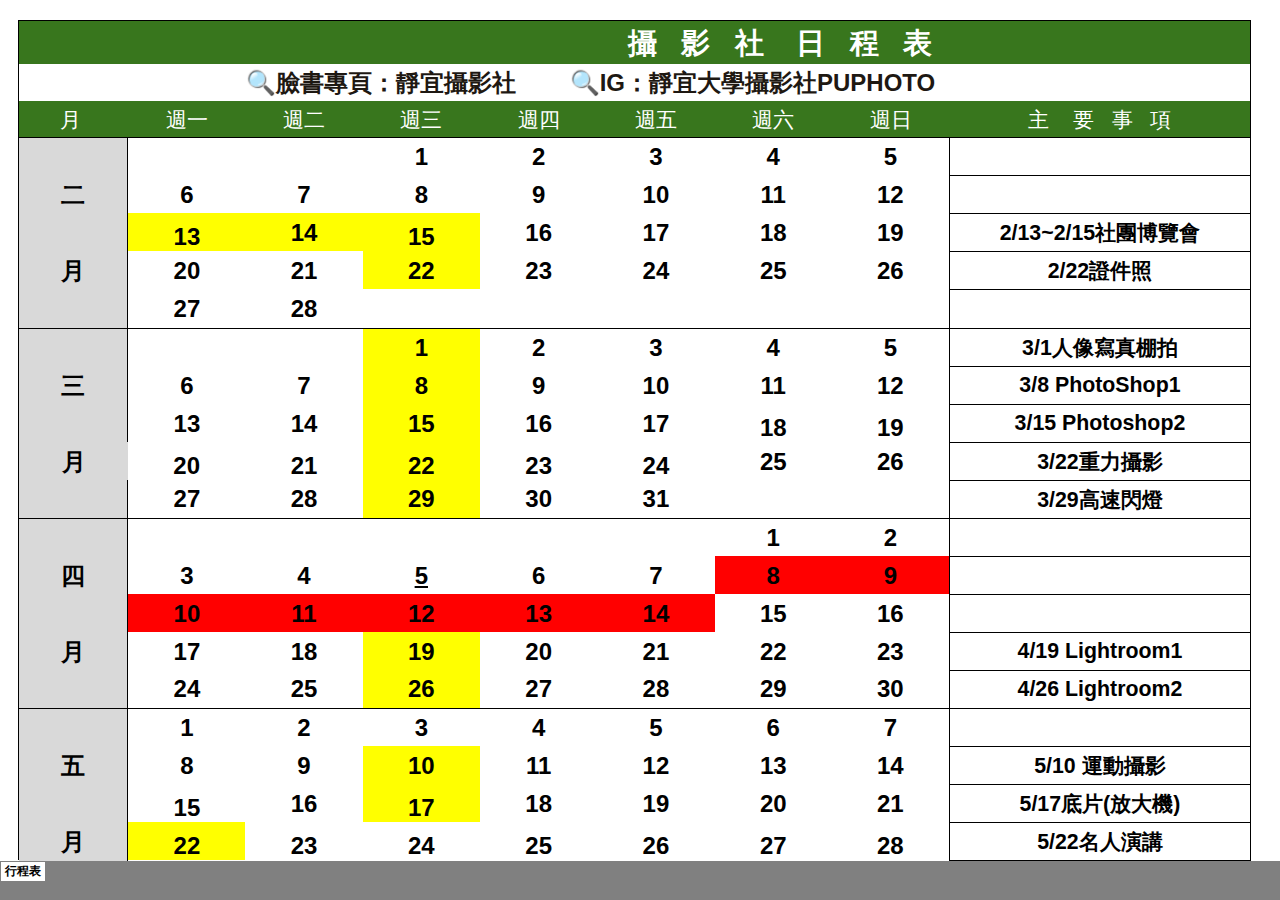
<file: 1112攝影社學期行程表(1).htm>
<html xmlns:v="urn:schemas-microsoft-com:vml"
xmlns:o="urn:schemas-microsoft-com:office:office"
xmlns:x="urn:schemas-microsoft-com:office:excel"
xmlns="http://www.w3.org/TR/REC-html40">

<head>
<meta name="Excel Workbook Frameset">
<meta http-equiv=Content-Type content="text/html; charset=big5">
<meta name=ProgId content=Excel.Sheet>
<meta name=Generator content="Microsoft Excel 15">
<link rel=File-List href="1112��v���Ǵ���{��(1).files/filelist.xml">
<![if !supportTabStrip]>
<link id="shLink" href="1112��v���Ǵ���{��(1).files/sheet001.htm">

<link id="shLink">

<script language="JavaScript">
<!--
 var c_lTabs=1;

 var c_rgszSh=new Array(c_lTabs);
 c_rgszSh[0] = "��{��";



 var c_rgszClr=new Array(8);
 c_rgszClr[0]="window";
 c_rgszClr[1]="buttonface";
 c_rgszClr[2]="windowframe";
 c_rgszClr[3]="windowtext";
 c_rgszClr[4]="threedlightshadow";
 c_rgszClr[5]="threedhighlight";
 c_rgszClr[6]="threeddarkshadow";
 c_rgszClr[7]="threedshadow";

 var g_iShCur;
 var g_rglTabX=new Array(c_lTabs);

function fnGetIEVer()
{
 var ua=window.navigator.userAgent
 var msie=ua.indexOf("MSIE")
 if (msie>0 && window.navigator.platform=="Win32")
  return parseInt(ua.substring(msie+5,ua.indexOf(".", msie)));
 else
  return 0;
}

function fnBuildFrameset()
{
 var szHTML="<frameset rows=\"*,18\" border=0 width=0 frameborder=no framespacing=0>"+
  "<frame src=\""+document.all.item("shLink")[0].href+"\" name=\"frSheet\" noresize>"+
  "<frameset cols=\"54,*\" border=0 width=0 frameborder=no framespacing=0>"+
  "<frame src=\"\" name=\"frScroll\" marginwidth=0 marginheight=0 scrolling=no>"+
  "<frame src=\"\" name=\"frTabs\" marginwidth=0 marginheight=0 scrolling=no>"+
  "</frameset></frameset><plaintext>";

 with (document) {
  open("text/html","replace");
  write(szHTML);
  close();
 }

 fnBuildTabStrip();
}

function fnBuildTabStrip()
{
 var szHTML=
  "<html><head><style>.clScroll {font:8pt Courier New;color:"+c_rgszClr[6]+";cursor:default;line-height:10pt;}"+
  ".clScroll2 {font:10pt Arial;color:"+c_rgszClr[6]+";cursor:default;line-height:11pt;}</style></head>"+
  "<body onclick=\"event.returnValue=false;\" ondragstart=\"event.returnValue=false;\" onselectstart=\"event.returnValue=false;\" bgcolor="+c_rgszClr[4]+" topmargin=0 leftmargin=0><table cellpadding=0 cellspacing=0 width=100%>"+
  "<tr><td colspan=6 height=1 bgcolor="+c_rgszClr[2]+"></td></tr>"+
  "<tr><td style=\"font:1pt\">&nbsp;<td>"+
  "<td valign=top id=tdScroll class=\"clScroll\" onclick=\"parent.fnFastScrollTabs(0);\" onmouseover=\"parent.fnMouseOverScroll(0);\" onmouseout=\"parent.fnMouseOutScroll(0);\"><a>&#171;</a></td>"+
  "<td valign=top id=tdScroll class=\"clScroll2\" onclick=\"parent.fnScrollTabs(0);\" ondblclick=\"parent.fnScrollTabs(0);\" onmouseover=\"parent.fnMouseOverScroll(1);\" onmouseout=\"parent.fnMouseOutScroll(1);\"><a>&lt</a></td>"+
  "<td valign=top id=tdScroll class=\"clScroll2\" onclick=\"parent.fnScrollTabs(1);\" ondblclick=\"parent.fnScrollTabs(1);\" onmouseover=\"parent.fnMouseOverScroll(2);\" onmouseout=\"parent.fnMouseOutScroll(2);\"><a>&gt</a></td>"+
  "<td valign=top id=tdScroll class=\"clScroll\" onclick=\"parent.fnFastScrollTabs(1);\" onmouseover=\"parent.fnMouseOverScroll(3);\" onmouseout=\"parent.fnMouseOutScroll(3);\"><a>&#187;</a></td>"+
  "<td style=\"font:1pt\">&nbsp;<td></tr></table></body></html>";

 with (frames['frScroll'].document) {
  open("text/html","replace");
  write(szHTML);
  close();
 }

 szHTML =
  "<html><head>"+
  "<style>A:link,A:visited,A:active {text-decoration:none;"+"color:"+c_rgszClr[3]+";}"+
  ".clTab {cursor:hand;background:"+c_rgszClr[1]+";font:9pt �s�ө���;padding-left:3px;padding-right:3px;text-align:center;}"+
  ".clBorder {background:"+c_rgszClr[2]+";font:1pt;}"+
  "</style></head><body onload=\"parent.fnInit();\" onselectstart=\"event.returnValue=false;\" ondragstart=\"event.returnValue=false;\" bgcolor="+c_rgszClr[4]+
  " topmargin=0 leftmargin=0><table id=tbTabs cellpadding=0 cellspacing=0>";

 var iCellCount=(c_lTabs+1)*2;

 var i;
 for (i=0;i<iCellCount;i+=2)
  szHTML+="<col width=1><col>";

 var iRow;
 for (iRow=0;iRow<6;iRow++) {

  szHTML+="<tr>";

  if (iRow==5)
   szHTML+="<td colspan="+iCellCount+"></td>";
  else {
   if (iRow==0) {
    for(i=0;i<iCellCount;i++)
     szHTML+="<td height=1 class=\"clBorder\"></td>";
   } else if (iRow==1) {
    for(i=0;i<c_lTabs;i++) {
     szHTML+="<td height=1 nowrap class=\"clBorder\">&nbsp;</td>";
     szHTML+=
      "<td id=tdTab height=1 nowrap class=\"clTab\" onmouseover=\"parent.fnMouseOverTab("+i+");\" onmouseout=\"parent.fnMouseOutTab("+i+");\">"+
      "<a href=\""+document.all.item("shLink")[i].href+"\" target=\"frSheet\" id=aTab>&nbsp;"+c_rgszSh[i]+"&nbsp;</a></td>";
    }
    szHTML+="<td id=tdTab height=1 nowrap class=\"clBorder\"><a id=aTab>&nbsp;</a></td><td width=100%></td>";
   } else if (iRow==2) {
    for (i=0;i<c_lTabs;i++)
     szHTML+="<td height=1></td><td height=1 class=\"clBorder\"></td>";
    szHTML+="<td height=1></td><td height=1></td>";
   } else if (iRow==3) {
    for (i=0;i<iCellCount;i++)
     szHTML+="<td height=1></td>";
   } else if (iRow==4) {
    for (i=0;i<c_lTabs;i++)
     szHTML+="<td height=1 width=1></td><td height=1></td>";
    szHTML+="<td height=1 width=1></td><td></td>";
   }
  }
  szHTML+="</tr>";
 }

 szHTML+="</table></body></html>";
 with (frames['frTabs'].document) {
  open("text/html","replace");
  charset=document.charset;
  write(szHTML);
  close();
 }
}

function fnInit()
{
 g_rglTabX[0]=0;
 var i;
 for (i=1;i<=c_lTabs;i++)
  with (frames['frTabs'].document.all.tbTabs.rows[1].cells[fnTabToCol(i-1)])
   g_rglTabX[i]=offsetLeft+offsetWidth-6;
}

function fnTabToCol(iTab)
{
 return 2*iTab+1;
}

function fnNextTab(fDir)
{
 var iNextTab=-1;
 var i;

 with (frames['frTabs'].document.body) {
  if (fDir==0) {
   if (scrollLeft>0) {
    for (i=0;i<c_lTabs&&g_rglTabX[i]<scrollLeft;i++);
    if (i<c_lTabs)
     iNextTab=i-1;
   }
  } else {
   if (g_rglTabX[c_lTabs]+6>offsetWidth+scrollLeft) {
    for (i=0;i<c_lTabs&&g_rglTabX[i]<=scrollLeft;i++);
    if (i<c_lTabs)
     iNextTab=i;
   }
  }
 }
 return iNextTab;
}

function fnScrollTabs(fDir)
{
 var iNextTab=fnNextTab(fDir);

 if (iNextTab>=0) {
  frames['frTabs'].scroll(g_rglTabX[iNextTab],0);
  return true;
 } else
  return false;
}

function fnFastScrollTabs(fDir)
{
 if (c_lTabs>16)
  frames['frTabs'].scroll(g_rglTabX[fDir?c_lTabs-1:0],0);
 else
  if (fnScrollTabs(fDir)>0) window.setTimeout("fnFastScrollTabs("+fDir+");",5);
}

function fnSetTabProps(iTab,fActive)
{
 var iCol=fnTabToCol(iTab);
 var i;

 if (iTab>=0) {
  with (frames['frTabs'].document.all) {
   with (tbTabs) {
    for (i=0;i<=4;i++) {
     with (rows[i]) {
      if (i==0)
       cells[iCol].style.background=c_rgszClr[fActive?0:2];
      else if (i>0 && i<4) {
       if (fActive) {
        cells[iCol-1].style.background=c_rgszClr[2];
        cells[iCol].style.background=c_rgszClr[0];
        cells[iCol+1].style.background=c_rgszClr[2];
       } else {
        if (i==1) {
         cells[iCol-1].style.background=c_rgszClr[2];
         cells[iCol].style.background=c_rgszClr[1];
         cells[iCol+1].style.background=c_rgszClr[2];
        } else {
         cells[iCol-1].style.background=c_rgszClr[4];
         cells[iCol].style.background=c_rgszClr[(i==2)?2:4];
         cells[iCol+1].style.background=c_rgszClr[4];
        }
       }
      } else
       cells[iCol].style.background=c_rgszClr[fActive?2:4];
     }
    }
   }
   with (aTab[iTab].style) {
    cursor=(fActive?"default":"hand");
    color=c_rgszClr[3];
   }
  }
 }
}

function fnMouseOverScroll(iCtl)
{
 frames['frScroll'].document.all.tdScroll[iCtl].style.color=c_rgszClr[7];
}

function fnMouseOutScroll(iCtl)
{
 frames['frScroll'].document.all.tdScroll[iCtl].style.color=c_rgszClr[6];
}

function fnMouseOverTab(iTab)
{
 if (iTab!=g_iShCur) {
  var iCol=fnTabToCol(iTab);
  with (frames['frTabs'].document.all) {
   tdTab[iTab].style.background=c_rgszClr[5];
  }
 }
}

function fnMouseOutTab(iTab)
{
 if (iTab>=0) {
  var elFrom=frames['frTabs'].event.srcElement;
  var elTo=frames['frTabs'].event.toElement;

  if ((!elTo) ||
   (elFrom.tagName==elTo.tagName) ||
   (elTo.tagName=="A" && elTo.parentElement!=elFrom) ||
   (elFrom.tagName=="A" && elFrom.parentElement!=elTo)) {

   if (iTab!=g_iShCur) {
    with (frames['frTabs'].document.all) {
     tdTab[iTab].style.background=c_rgszClr[1];
    }
   }
  }
 }
}

function fnSetActiveSheet(iSh)
{
 if (iSh!=g_iShCur) {
  fnSetTabProps(g_iShCur,false);
  fnSetTabProps(iSh,true);
  g_iShCur=iSh;
 }
}

 window.g_iIEVer=fnGetIEVer();
 if (window.g_iIEVer>=4)
  fnBuildFrameset();
//-->
</script>
<![endif]><!--[if gte mso 9]><xml>
 <x:ExcelWorkbook>
  <x:ExcelWorksheets>
   <x:ExcelWorksheet>
    <x:Name>��{��</x:Name>
    <x:WorksheetSource HRef="1112��v���Ǵ���{��(1).files/sheet001.htm"/>
   </x:ExcelWorksheet>
  </x:ExcelWorksheets>
  <x:Stylesheet HRef="1112��v���Ǵ���{��(1).files/stylesheet.css"/>
  <x:WindowHeight>13176</x:WindowHeight>
  <x:WindowWidth>23256</x:WindowWidth>
  <x:WindowTopX>32767</x:WindowTopX>
  <x:WindowTopY>32767</x:WindowTopY>
  <x:TabRatio>500</x:TabRatio>
  <x:MaxChange>0.0001</x:MaxChange>
  <x:ProtectStructure>False</x:ProtectStructure>
  <x:ProtectWindows>False</x:ProtectWindows>
 </x:ExcelWorkbook>
</xml><![endif]-->
</head>

<frameset rows="*,39" border=0 width=0 frameborder=no framespacing=0>
 <frame src="1112��v���Ǵ���{��(1).files/sheet001.htm" name="frSheet">
 <frame src="1112��v���Ǵ���{��(1).files/tabstrip.htm" name="frTabs" marginwidth=0 marginheight=0>
 <noframes>
  <body>
   <p>�������ϥήج[�A���O�z���s�������䴩�ج[�C</p>
  </body>
 </noframes>
</frameset>
</html>
</file>
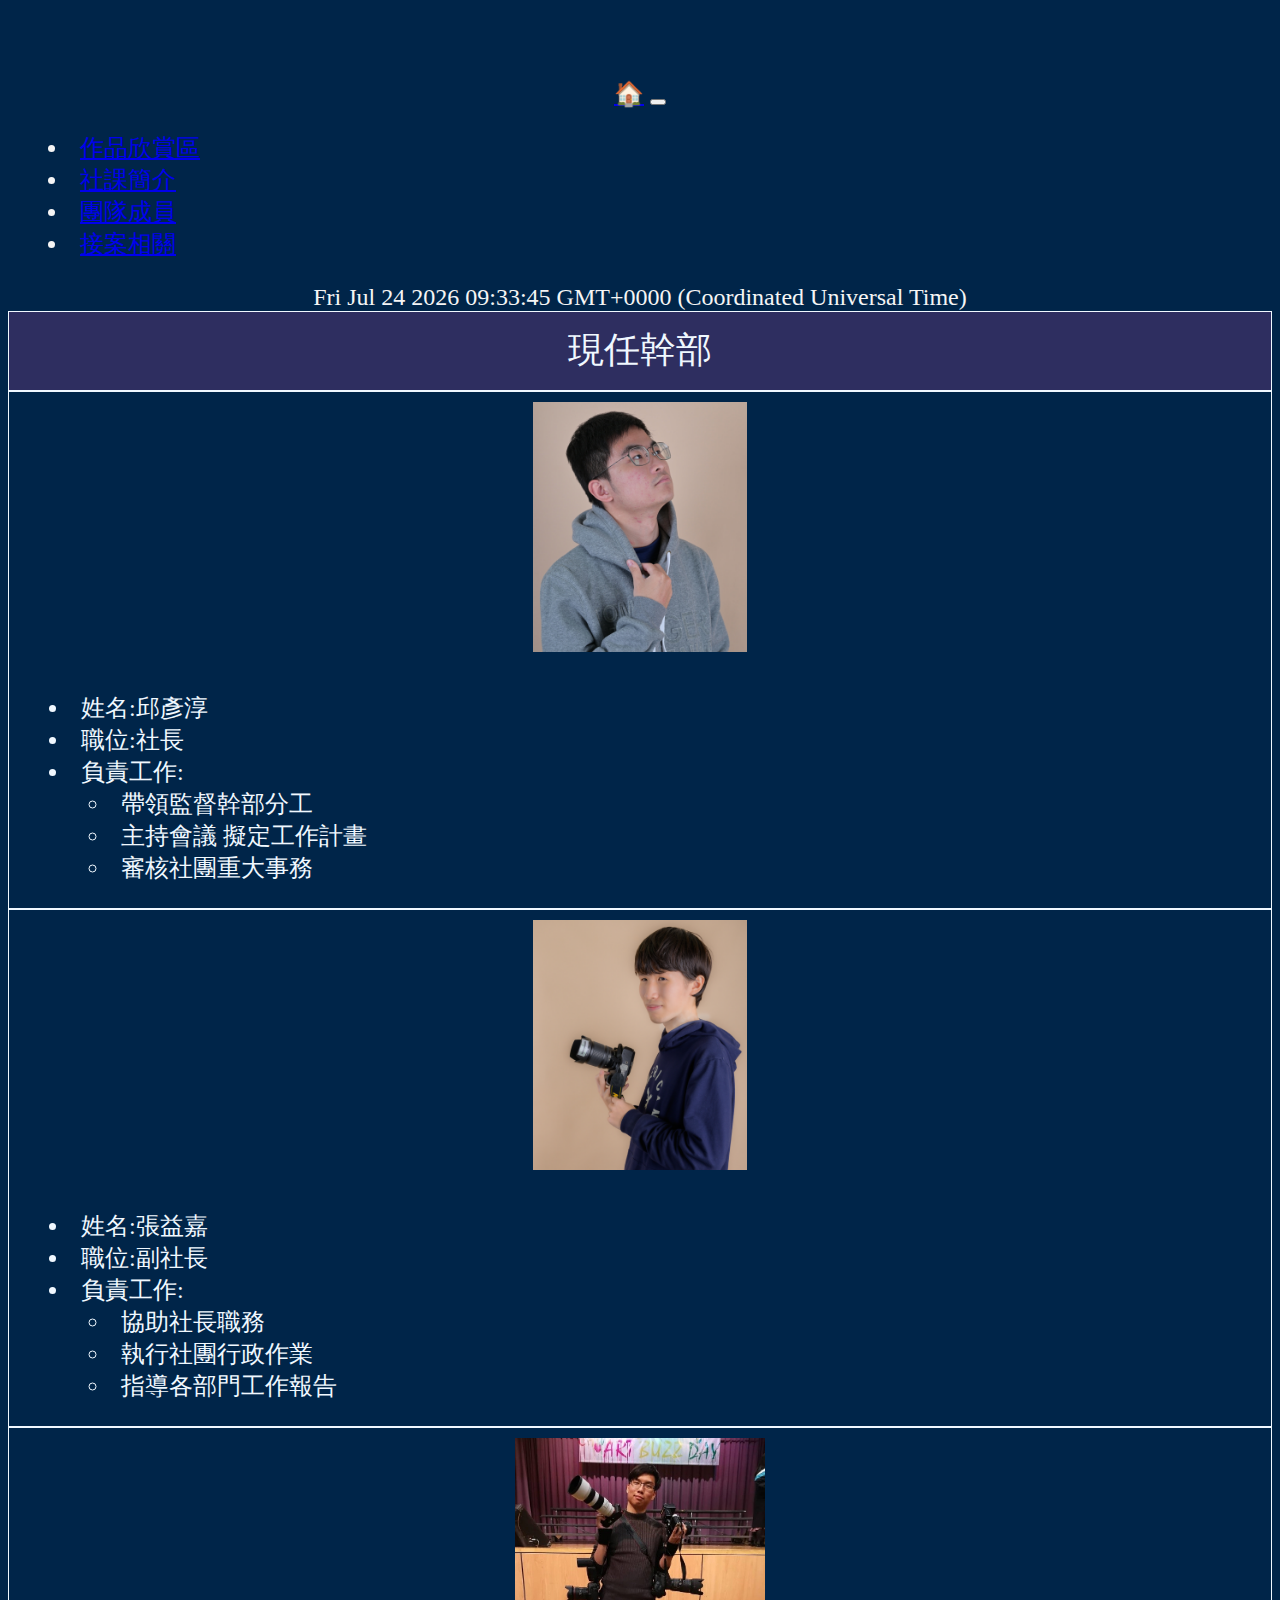
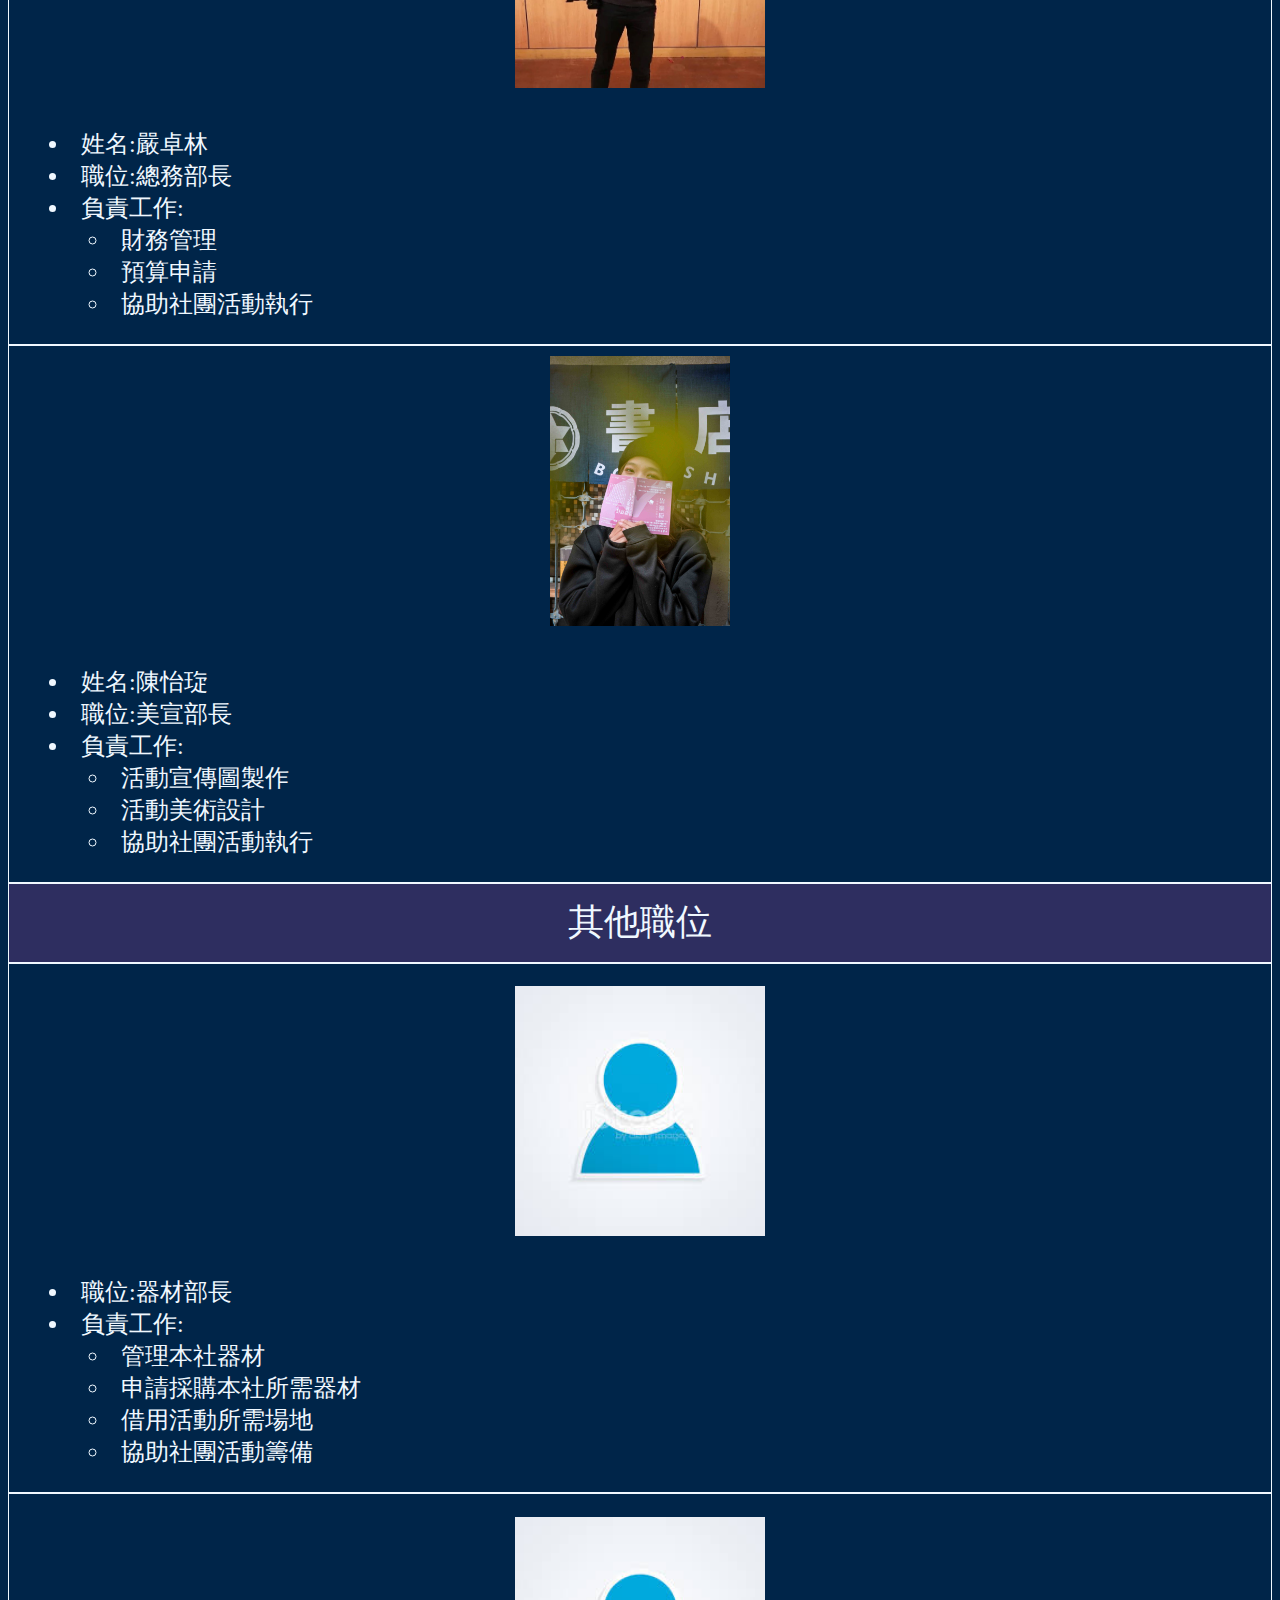
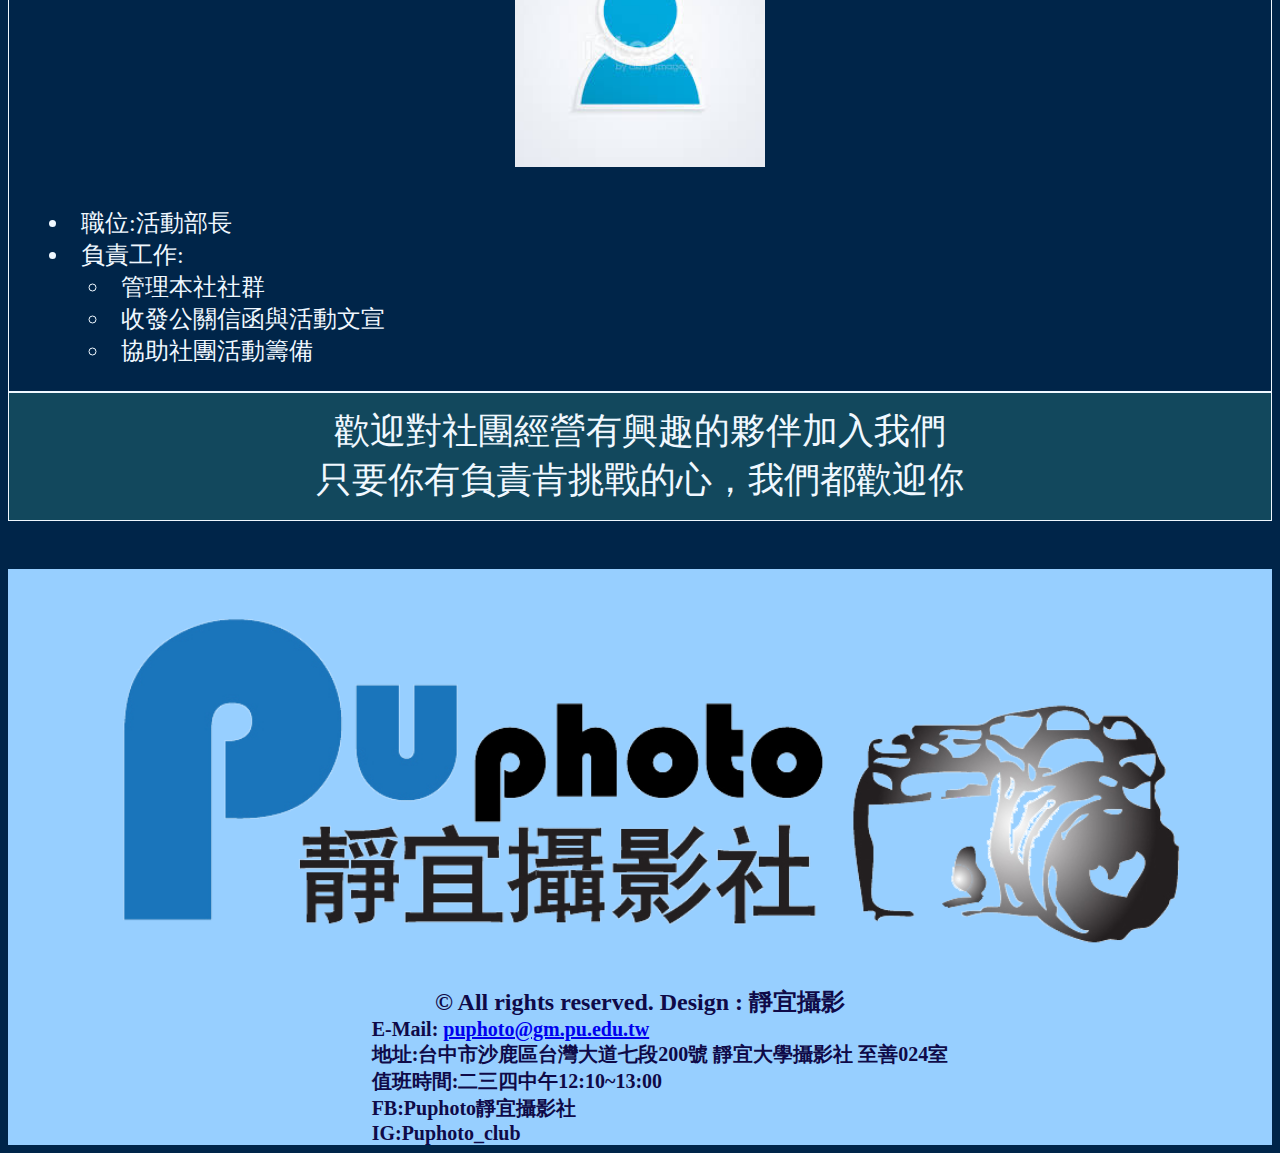
<file: team.html>
<!DOCTYPE html>
<html lang="en">

<head>
    <meta charset="UTF-8" />
    <meta http-equiv="X-UA-Compatible" content="IE=edge" />
    <meta name="viewport" content="width=device-width, initial-scale=1.0" />
    <title>團隊介紹</title>
    <!-- 引用bootstrap 5 、 jquery -->
    <script src="https://ajax.googleapis.com/ajax/libs/jquery/3.6.1/jquery.min.js"></script>
    <link href="https://cdn.jsdelivr.net/npm/bootstrap@5.2.3/dist/css/bootstrap.min.css" rel="stylesheet"
        integrity="sha384-rbsA2VBKQhggwzxH7pPCaAqO46MgnOM80zW1RWuH61DGLwZJEdK2Kadq2F9CUG65" crossorigin="anonymous">
    <script src="https://cdn.jsdelivr.net/npm/bootstrap@5.2.3/dist/js/bootstrap.bundle.min.js"
        integrity="sha384-kenU1KFdBIe4zVF0s0G1M5b4hcpxyD9F7jL+jjXkk+Q2h455rYXK/7HAuoJl+0I4"
        crossorigin="anonymous"></script>

    <link rel="stylesheet" href="./css/all.css" />
    <link rel="stylesheet" href="./css/team.css">
    <script src="./js/clock.js"></script>
</head>

<body>
    <!--選單start-->
    <div class="container mainmenu">
        <nav class="navbar navbar-expand-sm navbar-dark fixed-top bg-dark">
            <div class="container-fluid">
                <a class="navbar-brand" href="./index.html">🏠</a>
                <button class="navbar-toggler collapsed" type="button" data-bs-toggle="collapse"
                    data-bs-target="#navbarCollapse" aria-controls="navbarCollapse" aria-expanded="false"
                    aria-label="Toggle navigation">
                    <span class="navbar-toggler-icon"></span>
                </button>
                <div class="navbar-collapse collapse" id="navbarCollapse">
                    <ul class="navbar-nav me-auto mb-2 mb-md-0">
                        <li class="nav-item">
                            <a class="nav-link" href="./photowork.html">作品欣賞區</a>
                        </li>
                        <li class="nav-item">
                            <a class="nav-link" href="./aboutclass2.html">社課簡介</a>
                        </li>
                        <li class="nav-item">
                            <a class="nav-link active" aria-current="page" href="./team.html">團隊成員</a>
                        </li>
                        <li class="nav-item">
                            <a class="nav-link" href="./work.html">接案相關</a>
                        </li>
                    </ul>
                    <div id="clock"></div>
                </div>
            </div>
        </nav>
    </div>
    <!--選單end-->
    <div class="container">
        <div class="row">
            <div class="col-lg-12">
                <article>現任幹部</article>
            </div>
        </div>
        <div class="row">
            <div class="col-lg-3">
                <img src="./img/team/tif.JPG" alt="彥淳的相片" height="250px">
                <ul>
                    <li>姓名:邱彥淳</li>
                    <li>職位:社長</li>
                    <li>負責工作:
                        <ul>
                            <li>帶領監督幹部分工</li>
                            <li>主持會議
                                擬定工作計畫</li>
                            <li>審核社團重大事務</li>
                        </ul>
                    </li>
                </ul>
            </div>
            <div class="col-lg-3">
                <img src="./img/team/chia.JPG" alt="益嘉的相片" height="250px">
                <ul>
                    <li>姓名:張益嘉</li>
                    <li>職位:副社長</li>
                    <li>負責工作:
                        <ul>
                            <li>協助社長職務</li>
                            <li>執行社團行政作業</li>
                            <li>指導各部門工作報告</li>
                        </ul>
                    </li>
                </ul>
            </div>
            <div class="col-lg-3">
                <img src="./img/team/lin.jpg" alt="卓林的相片" height="250px">
                <ul>
                    <li>姓名:嚴卓林</li>
                    <li>職位:總務部長</li>
                    <li>負責工作:
                        <ul>
                            <li>財務管理</li>
                            <li>預算申請</li>
                            <li>協助社團活動執行</li>
                        </ul>
                    </li>
                </ul>
            </div>
            <div class="col-lg-3">
                <img src="./img/team/xuan .JPG" alt="怡琁的相片" height="270px">
                <ul>
                    <li>姓名:陳怡琁</li>
                    <li>職位:美宣部長</li>
                    <li>負責工作:
                        <ul>
                            <li>活動宣傳圖製作</li>
                            <li>活動美術設計</li>
                            <li>協助社團活動執行</li>
                        </ul>
                    </li>
                </ul>
            </div>
        </div>
        <div class="row">
            <div class="col-lg-12">
                <article>其他職位</article>
            </div>
        </div>
        <div class="row">
            <div class="col-lg-6  mycol6">
                <div class="row">
                    <div class="col-lg-6 noperson">
                        <img src="./img/team/noperson.jfif" alt="空白人" height="250px">
                    </div>
                    <div class="col-lg-6 noperson">
                        <ul>
                            <li>職位:器材部長</li>
                            <li>負責工作:
                                <ul>
                                    <li>管理本社器材</li>
                                    <li>申請採購本社所需器材</li>
                                    <li>借用活動所需場地</li>
                                    <li>協助社團活動籌備</li>
                                </ul>
                            </li>
                        </ul>
                    </div>
                </div>
            </div>
            <div class="col-lg-6 mycol6">
                <div class="row">
                    <div class="col-lg-6 noperson">
                        <img src="./img/team/noperson.jfif" alt="空白人" height="250px">
                    </div>
                    <div class="col-lg-6 noperson">
                        <ul>
                            <li>職位:活動部長</li>
                            <li>負責工作:
                                <ul>
                                    <li>管理本社社群</li>
                                    <li>收發公關信函與活動文宣</li>
                                    <li>協助社團活動籌備</li>
                                </ul>
                            </li>
                        </ul>
                    </div>
                </div>
            </div>
        </div>
        <div class="row">
            <div class="col-lg-12 joinus">
                <article>
                    歡迎對社團經營有興趣的夥伴加入我們<br>
                    只要你有負責肯挑戰的心，我們都歡迎你
                </article>
            </div>
        </div>
    </div>
    <footer>
        <div class="row">
            <div class="col-lg-5">
                <img src="./img/index/logo.png" alt="logo" width="90%">
            </div>
            <div class="col-lg-6">
                <aside>© All rights reserved. Design : 靜宜攝影</aside>
                <ul class="box fter">
                    <li>E-Mail:
                        <a href="mailto:puphoto@gm.pu.edu.tw"
                            class="text-reset text-decoration-none text-muted bg-warning">puphoto@gm.pu.edu.tw</a>
                    </li>
                    <li>地址:台中市沙鹿區台灣大道七段200號 靜宜大學攝影社 至善024室</li>
                    <li>值班時間:二三四中午12:10~13:00</li>
                    <li>FB:Puphoto靜宜攝影社</li>
                    <li>IG:Puphoto_club</li>
                </ul>
            </div>
        </div>
    </footer>
</body>

</html>
</file>
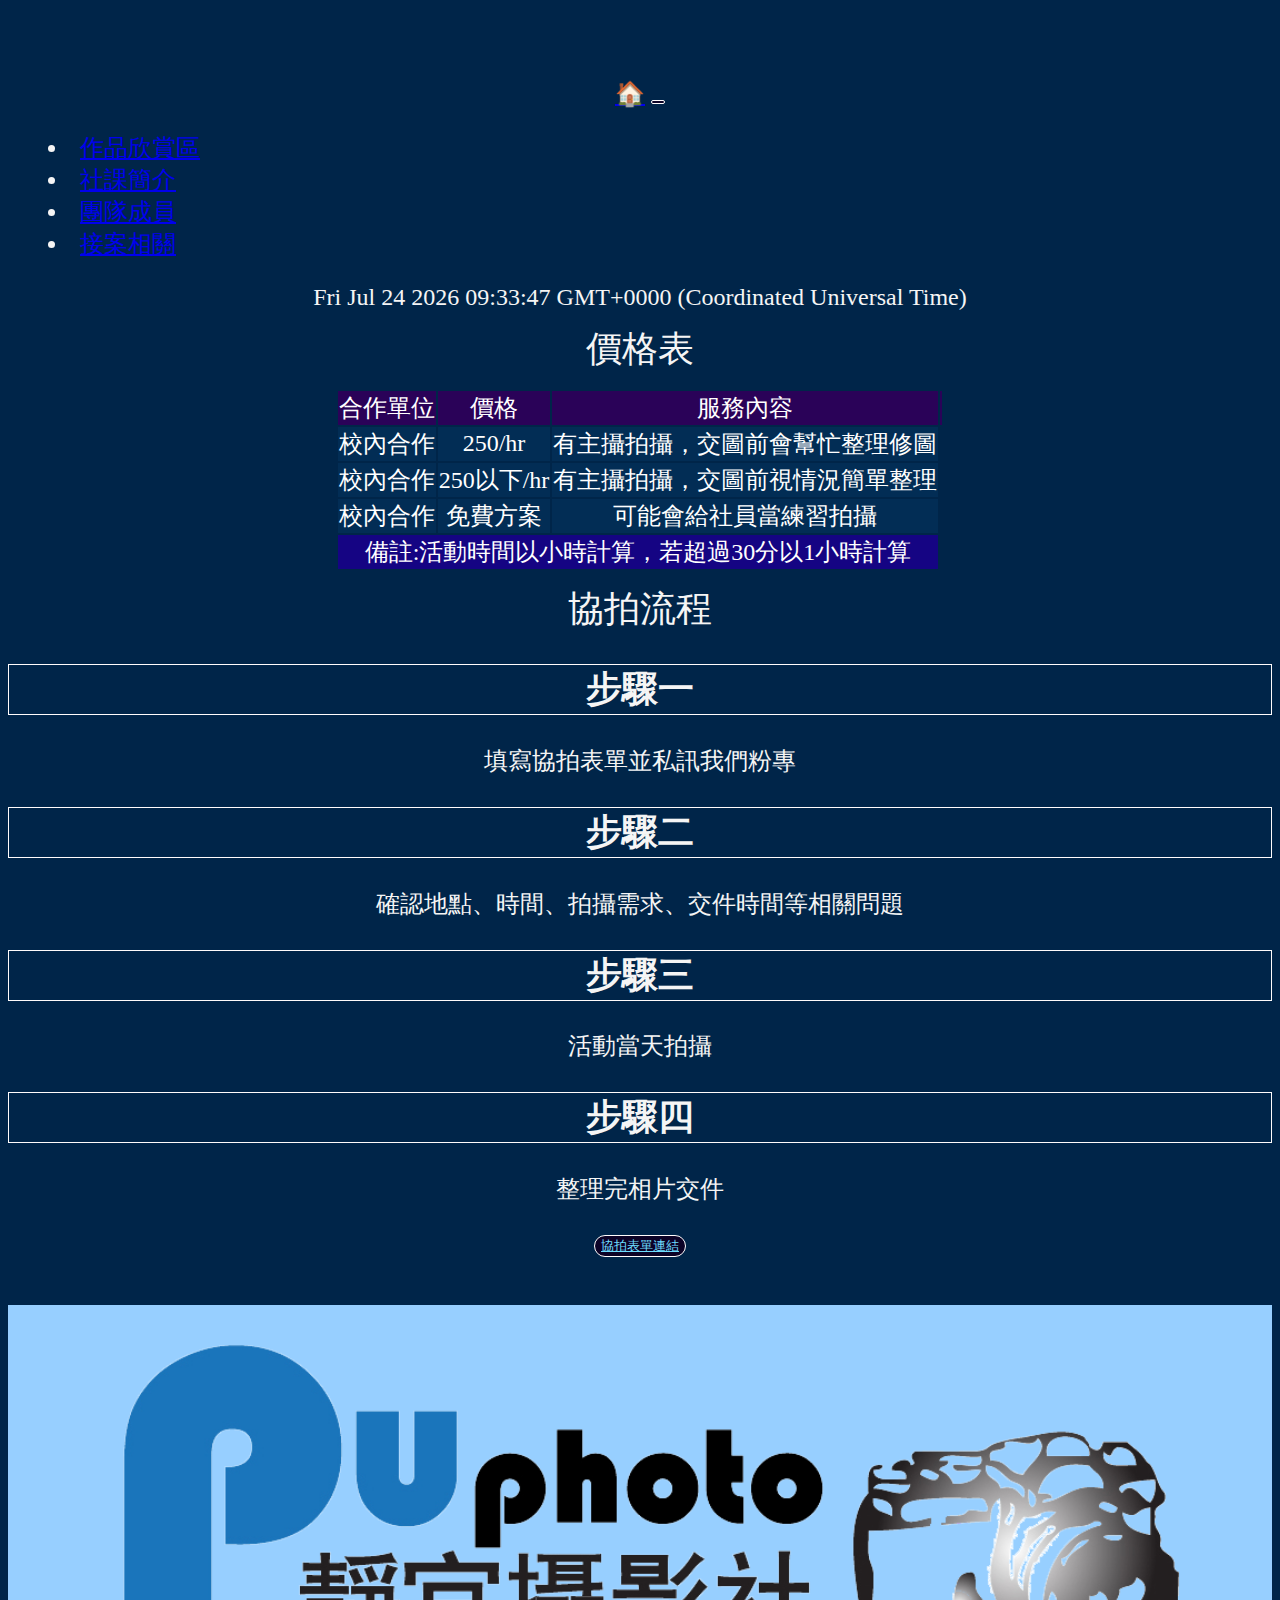
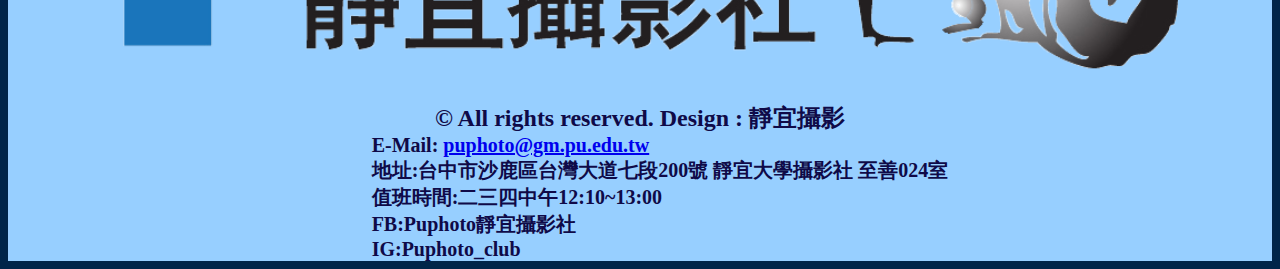
<file: work.html>
<!DOCTYPE html>
<html lang="en">

<head>
    <meta charset="UTF-8" />
    <meta http-equiv="X-UA-Compatible" content="IE=edge" />
    <meta name="viewport" content="width=device-width, initial-scale=1.0" />
    <title>接案相關</title>
    <!-- 引用bootstrap 5 、 jquery -->
    <script src="https://ajax.googleapis.com/ajax/libs/jquery/3.6.1/jquery.min.js"></script>
    <link href="https://cdn.jsdelivr.net/npm/bootstrap@5.2.3/dist/css/bootstrap.min.css" rel="stylesheet"
        integrity="sha384-rbsA2VBKQhggwzxH7pPCaAqO46MgnOM80zW1RWuH61DGLwZJEdK2Kadq2F9CUG65" crossorigin="anonymous">
    <script src="https://cdn.jsdelivr.net/npm/bootstrap@5.2.3/dist/js/bootstrap.bundle.min.js"
        integrity="sha384-kenU1KFdBIe4zVF0s0G1M5b4hcpxyD9F7jL+jjXkk+Q2h455rYXK/7HAuoJl+0I4"
        crossorigin="anonymous"></script>
    <link rel="stylesheet" href="./css/all.css">
        <link rel="stylesheet" href="./css/work.css" />
    <script src="./js/clock.js"></script>
</head>

<body>
    <!--選單start-->
    <div class="container mainmenu">
        <nav class="navbar navbar-expand-sm navbar-dark fixed-top bg-dark">
            <div class="container-fluid">
                <a class="navbar-brand" href="./index.html">🏠</a>
                <button class="navbar-toggler collapsed" type="button" data-bs-toggle="collapse"
                    data-bs-target="#navbarCollapse" aria-controls="navbarCollapse" aria-expanded="false"
                    aria-label="Toggle navigation">
                    <span class="navbar-toggler-icon"></span>
                </button>
                <div class="navbar-collapse collapse" id="navbarCollapse">
                    <ul class="navbar-nav me-auto mb-2 mb-md-0">
                        <li class="nav-item">
                            <a class="nav-link" href="./photowork.html">作品欣賞區</a>
                        </li>
                        <li class="nav-item">
                            <a class="nav-link" href="./aboutclass2.html">社課簡介</a>
                        </li>
                        <li class="nav-item">
                            <a class="nav-link" href="./team.html">團隊成員</a>
                        </li>
                        <li class="nav-item">
                            <a class="nav-link active" aria-current="page" href="./work.html">接案相關</a>
                        </li>
                    </ul>
                    <div id="clock"></div>
                </div>
            </div>
        </nav>
    </div>
    <!--選單end-->
    <div>
        <article>價格表</article>
        <table>
            <thead>
                <tr>
                    <td>合作單位</td>
                    <td>價格</td>
                    <td>服務內容</td><td></td>
                </tr>
            </thead>
            <tbody>
                <tr>
                    <td>校內合作</td>
                    <td>250/hr</td>
                    <td>有主攝拍攝，交圖前會幫忙整理修圖</td>
                </tr>
                <tr>
                    <td>校內合作</td>
                    <td>250以下/hr</td>
                    <td>有主攝拍攝，交圖前視情況簡單整理</td>
                </tr>
                <tr>
                    <td>校內合作</td>
                    <td>免費方案</td>
                    <td>可能會給社員當練習拍攝</td>
                </tr>
            </tbody>
            <tfoot>
                <tr>
                    <td colspan="3">備註:活動時間以小時計算，若超過30分以1小時計算</td>
                </tr>
            </tfoot>
        </table>
    </div>
    <div class="container">
        <article>協拍流程</article>
        <div class="row">
            <div class="col-lg-3">
                <h2>步驟一</h2>
                <p>填寫協拍表單並私訊我們粉專</p>
            </div>
            <div class="col-lg-3">
                <h2>步驟二</h2>
                <p>確認地點、時間、拍攝需求、交件時間等相關問題</p>
            </div>
            <div class="col-lg-3">
                <h2>步驟三</h2>
                <p>活動當天拍攝</p>
            </div>
            <div class="col-lg-3">
                <h2>步驟四</h2>
                <p>整理完相片交件</p>
            </div>
        </div>
    </div>
    <div>
        <button><a
            href="https://docs.google.com/forms/d/e/1FAIpQLSdiXnypf9jGbWfUXuO4-rU6a3WpGN-CVvfCGZ8l-lNOBK9IgQ/viewform?usp=send_form"  target="_blank" class="workform">協拍表單連結</a></button>
    </div>
    <footer>
        <div class="row">
            <div class="col-lg-5">
                <img src="./img/index/logo.png" alt="logo" width="90%">
            </div>
            <div class="col-lg-6">
                <aside>© All rights reserved. Design : 靜宜攝影</aside>
                <ul class="box fter">
                    <li>E-Mail:
                        <a href="mailto:puphoto@gm.pu.edu.tw"
                            class="text-reset text-decoration-none text-muted bg-warning">puphoto@gm.pu.edu.tw</a>
                    </li>
                    <li>地址:台中市沙鹿區台灣大道七段200號 靜宜大學攝影社 至善024室</li>
                    <li>值班時間:二三四中午12:10~13:00</li>
                    <li>FB:Puphoto靜宜攝影社</li>
                    <li>IG:Puphoto_club</li>
                </ul>
            </div>
        </div>
    </footer>
</body>
</html>
</file>
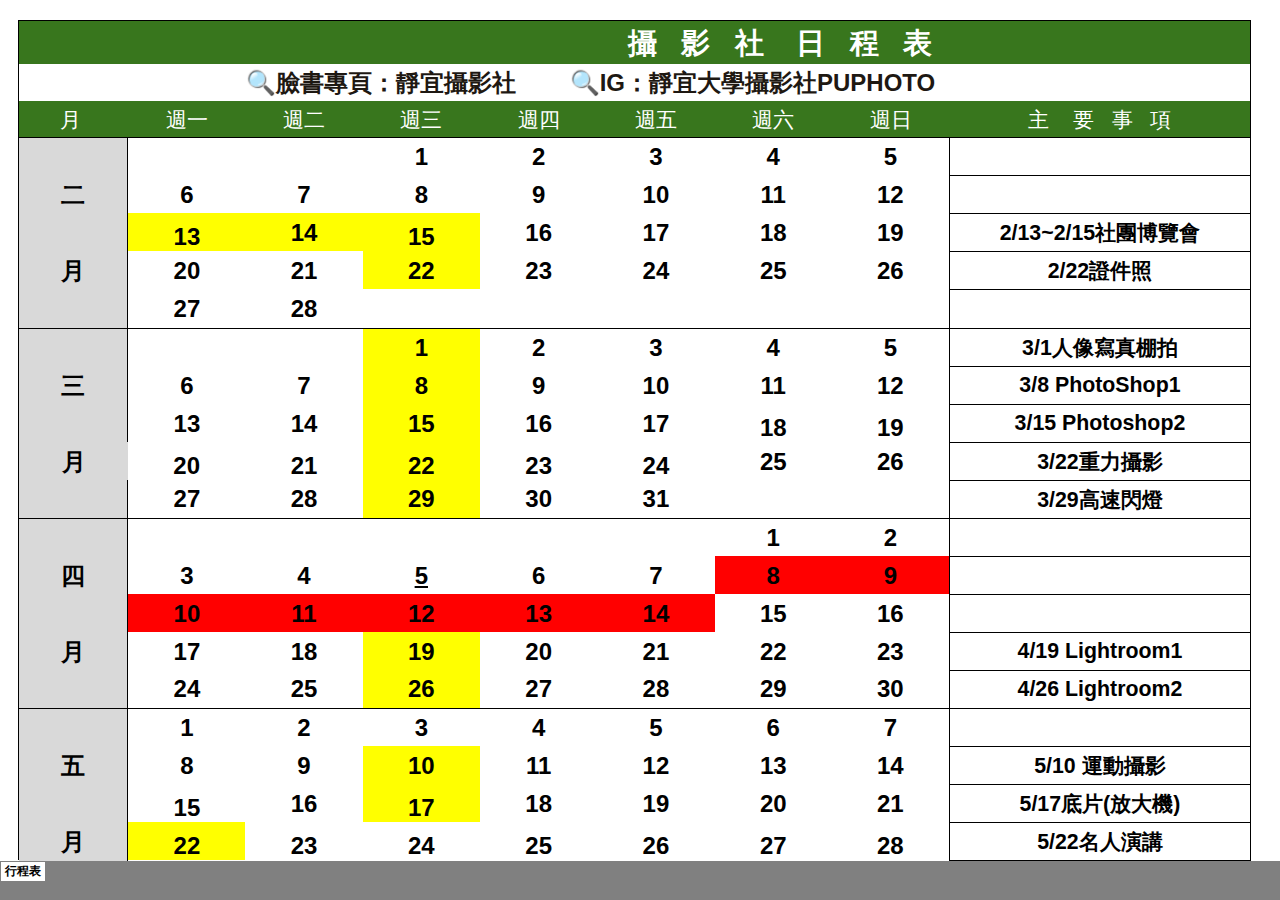
<file: 1112攝影社學期行程表(1).files/tabstrip.htm>
<html>
<head>
<meta http-equiv=Content-Type content="text/html; charset=big5">
<meta name=ProgId content=Excel.Sheet>
<meta name=Generator content="Microsoft Excel 15">
<link id=Main-File rel=Main-File href="../1112��v���Ǵ���{��(1).htm">

<script language="JavaScript">
<!--
if (window.name!="frTabs")
 window.location.replace(document.all.item("Main-File").href);
//-->
</script>
<style>
<!--
A {
    text-decoration:none;
    color:#000000;
    font-size:9pt;
}
-->
</style>
</head>
<body topmargin=0 leftmargin=0 bgcolor="#808080">
<table border=0 cellspacing=1>
 <tr>
 <td bgcolor="#FFFFFF" nowrap><b><small><small>&nbsp;<a href="sheet001.htm" target="frSheet"><font face="�s�ө���" color="#000000">��{��</font></a>&nbsp;</small></small></b></td>

 </tr>
</table>
</body>
</html>
</file>
<file: css/all.css>
/*@import url('https://fonts.googleapis.com/css2?family=Noto+Sans+TC:wght@400;900&family=Rubik+Gemstones&display=swap');
/* Start https://www.cursors-4u.com */
* {
    cursor: url(https://ani.cursors-4u.net/games/gam-16/gam1565.cur), auto !important;
}

/* End https://www.cursors-4u.com */
body {
    background-color: rgb(0, 37, 73);
    color: whitesmoke;
    text-align: center;
   /* margin: 0 auto;
    /* min-height: 75rem; */
    padding-top: 4.5rem;
    font-family: 'Noto Sans TC', sans-serif;
    font-family: 'Rubik Gemstones', cursive;
    font-size: 24px;
}   
header{
    font-size: 200%;
    letter-spacing: 0.5em;
}

footer{
    margin-top: 3rem;
    background-color: rgb(151, 207, 255);
    color: rgb(15, 10, 72);
    font-size: 24px;
    font-weight: bold;
    width:100%;
}
.fter{  
    list-style: none;
    font-size: 20px;
}
li {
    list-style-position: inside;
    text-align: left;
}
.box {
    margin: auto;
    width: fit-content;
}
article{
    margin: 0.8ch;
    font-size: 150%;
    text-align: center;
}
</file>
<file: css/team.css>
img{
    margin: 10px;
}
.col-lg-3{
    border: 1px solid;
    color: aliceblue;
}
.col-lg-12{
    border: 1px solid;
    color: aliceblue;
    background-color: rgb(46, 46, 96);
}
.mycol6{
    border: 1px solid;
    color: aliceblue;
}
.noperson{
    border: 0px;
    margin-top: 1%;
}
.joinus{
    background-color: rgb(18, 72, 93);
}
</file>
<file: css/work.css>
table {
    table-layout: fixed;
    color: rgb(255, 255, 255);
    margin-left: auto;
    margin-right: auto;
 }
 td{
    border: rgb(188, 247, 255) 3px;
    border-collapse: collapse;
    border-style:inherit;
    text-align: center;
    margin: 0 auto;
 }
  thead {
      background: rgb(42, 2, 88);
  }

  tbody {
      background: rgb(2, 45, 85);
  }

  tfoot {
      background: rgb(21, 4, 131);
  }
  .workform{
    color: rgb(109, 221, 255);
  }
 button{
    background-color: rgb(12, 2, 38);
    border: 1px solid rgb(255, 252, 252);
    border-radius: 3ch;
  }
  h2{
    border: 1px solid rgb(255, 252, 252);
  }
</file>
